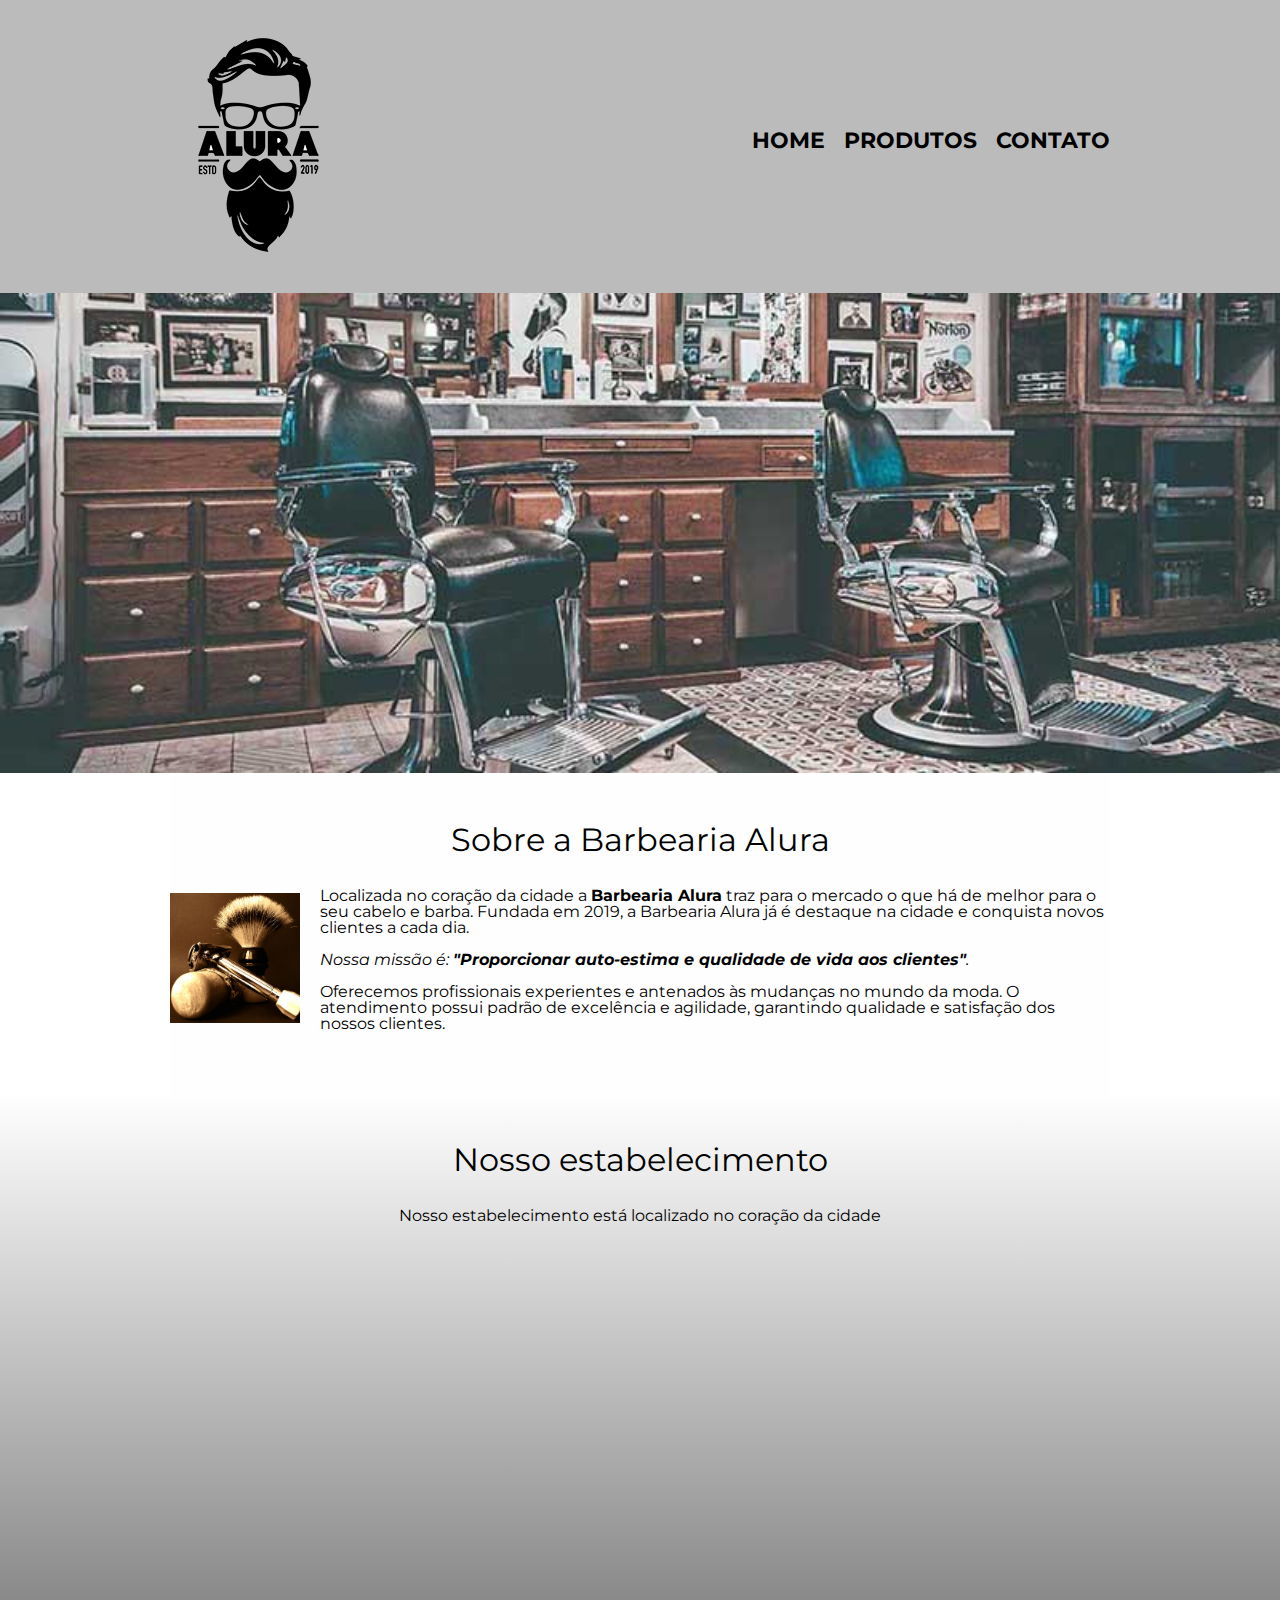
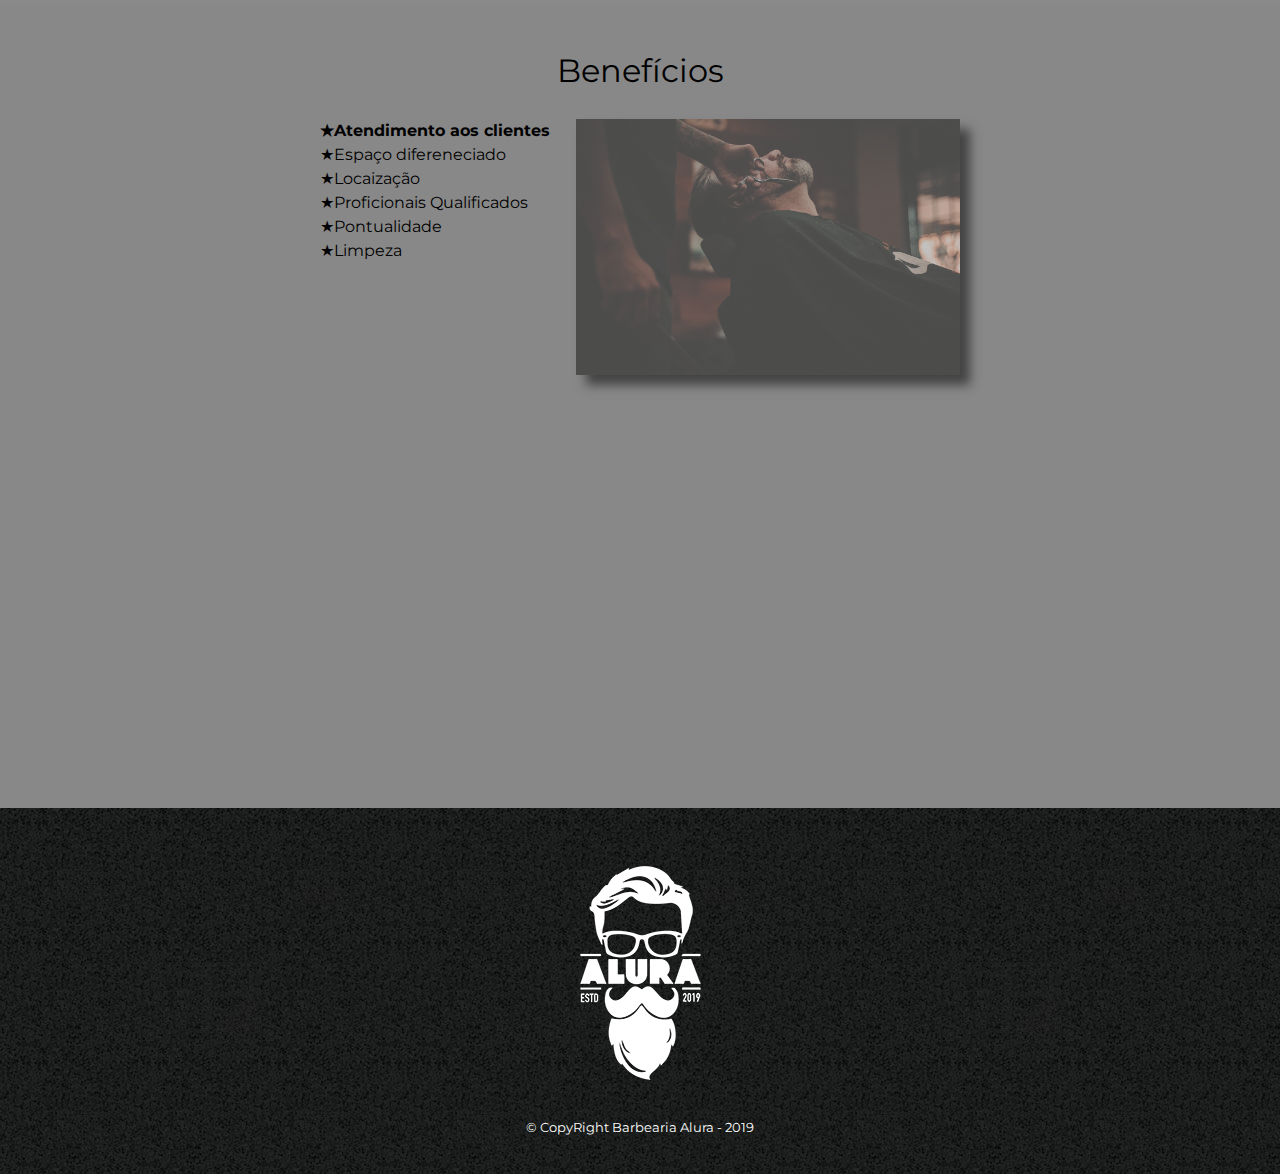
<file: BarbeariaAlura/index.html>
<!DOCTYPE html>
<html lang="pt-br">
    <head>
        <meta charset="UTF-8">
        <meta name="viewport" content="width=device-width">
        <title>Barbearia Alura</title>
        <link rel="stylesheet" href="./css/reset.css">
        <link rel="stylesheet" href="style.css">
        <link href="https://fonts.googleapis.com/css2?family=Montserrat&display=swap" rel="stylesheet">
    </head>
    <body>
        <header>
            <div class="caixa">
                <h1><img src="./img/logo.png"></h1>

                <nav>
                    <ul class="navegacao">
                        <li><a href="index.html">Home</a></li>
                        <li><a href="produtos.html">Produtos</a></li>
                        <li><a href="contato.html">Contato</a></li>
                    </ul>
                </nav>
            </div>
        </header>

        <img class="banner"; src="./img/banner.jpg">
        <main>
            <section class="principal">
                <h2 class="titulo-principal">Sobre a Barbearia Alura</h2>

                <img class="utensilios" src="./img/utensilios.jpg" alt="Utensilios de um barbeiro.">

                <p>Localizada no coração da cidade a <strong>Barbearia Alura</strong> traz para o mercado o que há de melhor para o seu cabelo e barba. Fundada em 2019, a Barbearia Alura já é destaque na cidade e conquista novos clientes a cada dia.</p>

                <p id="missao"><em>Nossa missão é: <strong>"Proporcionar auto-estima e qualidade de vida aos clientes"</strong>.</em></p>

                <p>Oferecemos profissionais experientes e antenados às mudanças no mundo da moda. O atendimento possui padrão de excelência e agilidade, garantindo qualidade e satisfação dos nossos clientes.</p>
            </section>

            <section class="mapa">
                <h3 class="titulo-principal">Nosso estabelecimento</h3>

                <p>Nosso estabelecimento está localizado no coração da cidade</p>

                <div class="mapa-conteudo">
                    <iframe src="https://www.google.com/maps/embed?pb=!1m18!1m12!1m3!1d3656.4485981308985!2d-46.634653385542414!3d-23.588239368469353!2m3!1f0!2f0!3f0!3m2!1i1024!2i768!4f13.1!3m3!1m2!1s0x94ce5a2b2ed7f3a1%3A0xab35da2f5ca62674!2sCaelum%20-%20Escola%20de%20Tecnologia!5e0!3m2!1spt-BR!2sbr!4v1625319654273!5m2!1spt-BR!2sbr" width="100%" height="300" style="border:0;" allowfullscreen="" loading="lazy"></iframe>
                </div>
            </section>

            <section class="beneficios">
                <h3 class="titulo-principal">Benefícios</h3>

                <div class="conteudo-beneficios">
                    <ul class="lista-beneficios">
                        <li class="itens">Atendimento aos clientes</li>
                        <li class="itens">Espaço difereneciado</li>
                        <li class="itens">Locaização </li>
                        <li class="itens">Proficionais Qualificados</li>
                        <li class="itens">Pontualidade</li>
                        <li class="itens">Limpeza</li>
                    </ul><img src="./img/beneficios.jpg" class="imagem-beneficios">
                </div>

                <div class="video">
                    <iframe width="100%" height="315" src="https://www.youtube.com/embed/wcVVXUV0YUY" frameborder="0" allow="accelerometer; autoplay; encrypted-media; gyroscope; picture-in-picture" allowfullscreen></iframe>
                </div>
            </section>
        </main>

        <footer>
            <img src="./img/logo-branco.png">
            <p class="copyright">&copy; CopyRight Barbearia Alura - 2019</p>
        </footer>
    </body>
</html>
</file>
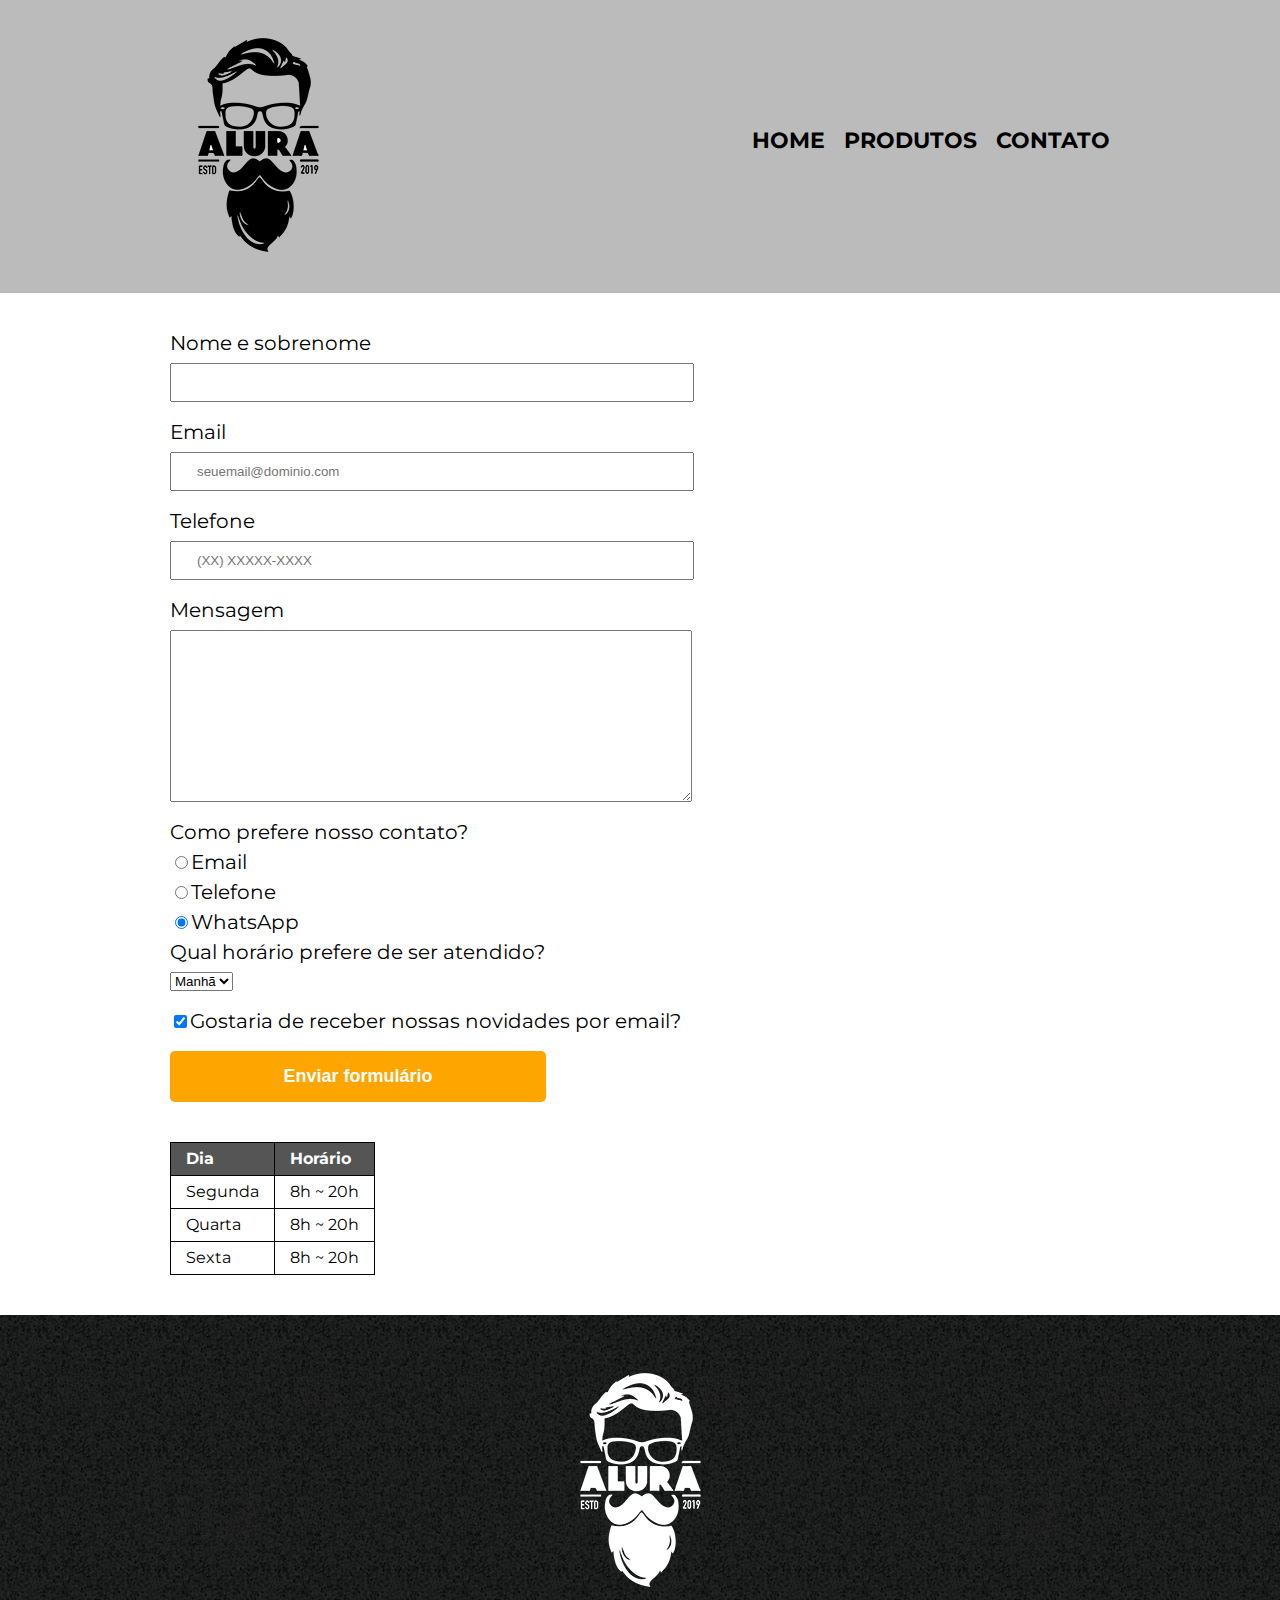
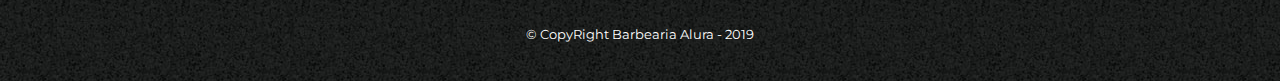
<file: BarbeariaAlura/contato.html>
<!DOCTYPE html>
<html lang="pt-br">
    <head>
        <meta charset="UTF-8">
        <meta name="viewport" content="width=device-width">
        <title>Contato - Barbearia Alura</title>
        <link rel="stylesheet" href="./css/reset.css">
        <link rel="stylesheet" href="style.css">
        <link href="https://fonts.googleapis.com/css2?family=Montserrat&display=swap" rel="stylesheet">
    </head>
    <body>
        <header>
            <div class="caixa">
                <h1><img src="./img/logo.png" alt="Logo da barbearia Alura"></h1>

                <nav>
                    <ul class="navegacao">
                        <li><a href="index.html">Home</a></li>
                        <li><a href="produtos.html">Produtos</a></li>
                        <li><a href="contato.html">Contato</a></li>
                    </ul>
                </nav>
            </div>
        </header>

        <main class="corpo">
            <form>
                <label for="nomesobrenome">Nome e sobrenome</label>
                <input type="text" id="nomesobrenome" class="input-padrao" required>

                <label for="email">Email</label>
                <input type="email" id="email" class="input-padrao" required placeholder="seuemail@dominio.com">

                <label for="telefone">Telefone</label>
                <input type="tel" id="telefone" class="input-padrao" required placeholder="(XX) XXXXX-XXXX">

                <label for="mensagem">Mensagem</label>
                <textarea cols="70" rows="10" id="mensagem" class="input-padrao" required></textarea>

                <fieldset>
                    <legend>Como prefere nosso contato?</legend>
                    <label for="radio-email"><input type="radio" name="contato" value="email" id="radio-email">Email</label>

                    <label for="radio-telefone"><input type="radio" name="contato" value="telefone" id="radio-telefone">Telefone</label>

                    <label for="radio-whatsApp"><input type="radio" name="contato" value="whatsApp" id="radio-whatsApp" checked>WhatsApp</label>
                    
                </fieldset>

                <fieldset>
                    <legend>Qual horário prefere de ser atendido?</legend>
                    <select>
                        <option>Manhã</option>
                        <option>Tarde</option>
                        <option>Noite</option>
                    </select>
                </fieldset>

                <label class="checkbox"><input type="checkbox" checked>Gostaria de receber nossas novidades por email?</label>

                <input type="submit" value="Enviar formulário" class="enviar">
            </form>

            <table>
                <thead>
                    <tr>
                        <td>Dia</td>
                        <td>Horário</td>
                    </tr>
                </thead>
                <tbody>
                    <tr>
                        <td>Segunda</td>
                        <td>8h ~ 20h</td>
                    </tr>
                    <tr>
                        <td>Quarta</td>
                        <td>8h ~ 20h</td>
                    </tr>
                    <tr>
                        <td>Sexta</td>
                        <td>8h ~ 20h</td>
                    </tr>
                </tbody>                   
            </table>
        </main>

        <footer>
            <img src="./img/logo-branco.png" alt="Logo da barbearia Alura">
            <p class="copyright">&copy; CopyRight Barbearia Alura - 2019</p>
        </footer>
    </body>
</html>
</file>
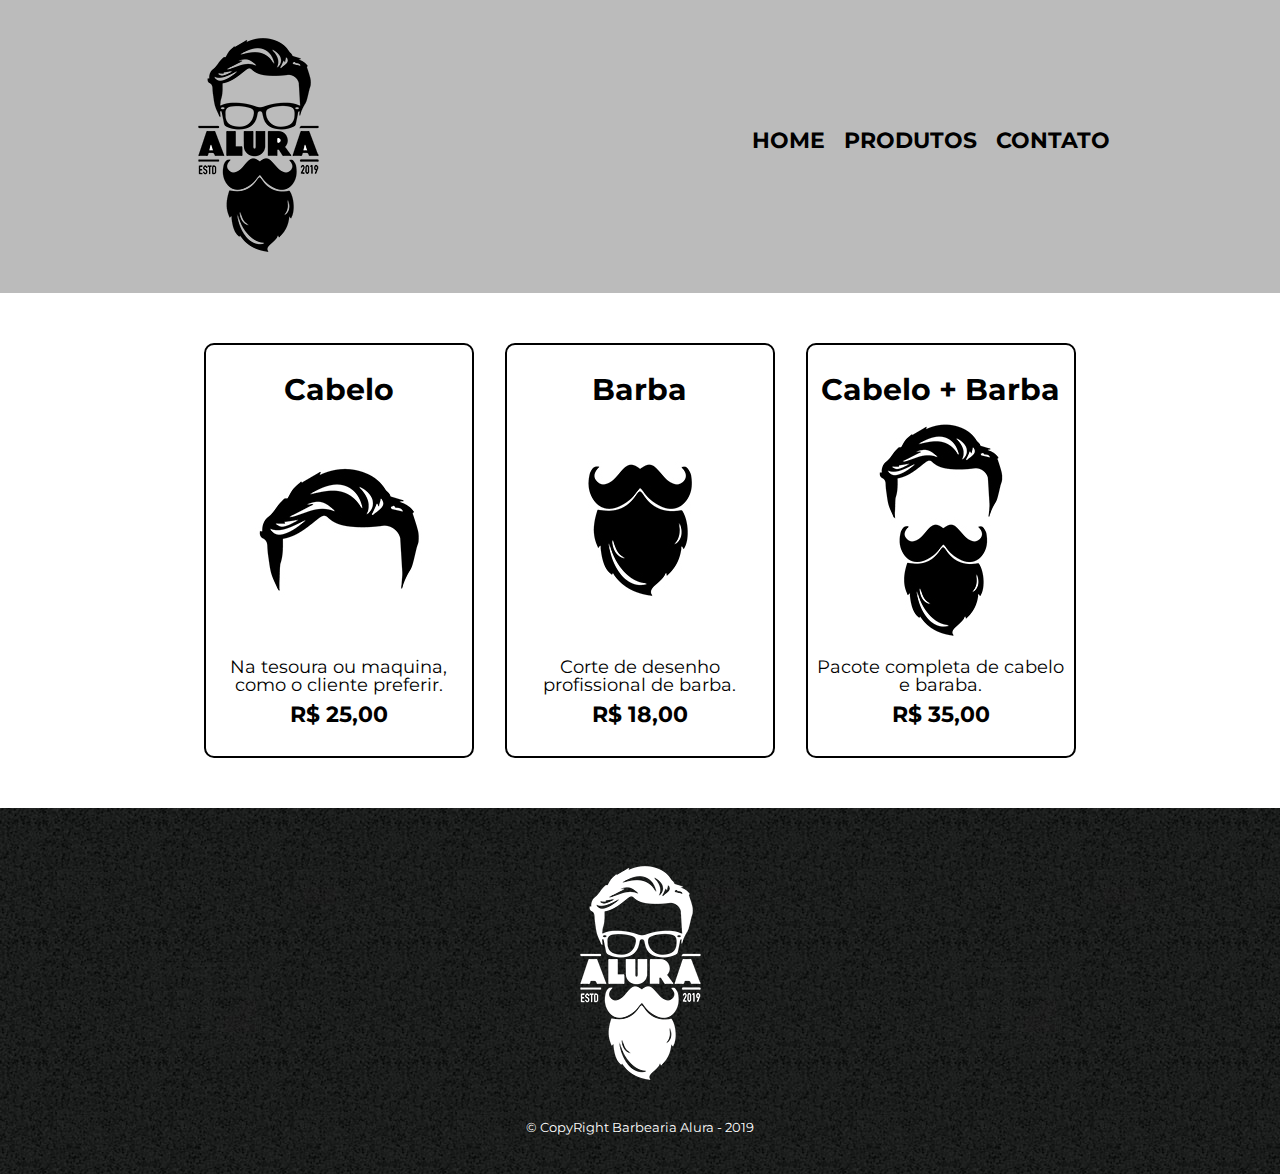
<file: BarbeariaAlura/produtos.html>
<!DOCTYPE html>
<html lang="pt-br">
    <head>
        <meta charset="UTF-8">
        <meta name="viewport" content="width=device-width">
        <title>Produtos - Barbearia Alura</title>
        <link rel="stylesheet" href="./css/reset.css">
        <link rel="stylesheet" href="style.css">
        <link href="https://fonts.googleapis.com/css2?family=Montserrat&display=swap" rel="stylesheet">
    </head>
    <body>
        <header>
            <div class="caixa">
                <h1><img src="./img/logo.png"></h1>

                <nav>
                    <ul class="navegacao">
                        <li><a href="index.html">Home</a></li>
                        <li><a href="produtos.html">Produtos</a></li>
                        <li><a href="contato.html">Contato</a></li>
                    </ul>
                </nav>
            </div>
        </header>

        <main>
            <ul class="produtos">
                <li>
                    <h2>Cabelo</h2>
                    <img src="./img/cabelo.jpg">
                    <p class="produto-descricao">Na tesoura ou maquina, como o cliente preferir.</p>
                    <p class="produto-preco">R$ 25,00</p>
                </li>
                <li>
                    <h2>Barba</h2>
                    <img src="./img/barba.jpg">
                    <p class="produto-descricao">Corte de desenho profissional de barba.</p>
                    <p class="produto-preco">R$ 18,00</p>
                </li> 
                <li>
                    <h2>Cabelo + Barba</h2>
                    <img src="./img/cabelo+barba.jpg">
                    <p class="produto-descricao">Pacote completa de cabelo e baraba.</p>
                    <p class="produto-preco">R$ 35,00</p>
                </li>
            </ul>
        </main>

        <footer>
            <img src="./img/logo-branco.png">
            <p class="copyright">&copy; CopyRight Barbearia Alura - 2019</p>
        </footer>
    </body>
</html>
</file>
<file: BarbeariaAlura/style.css>
body{
    font-family: 'Montserrat', sans-serif;
}
header{
    background: #bbbbbb;
    padding: 20px 0;
}
.corpo{
    width: 940px;
    margin: 0 auto;
}
.caixa{
    position: relative;
    width: 940px;
    margin: 0 auto;
}
nav{
    position: absolute;
    top: 110px;
    right: 0;
}
nav li{
    display: inline;
    margin: 0 0 0 15px;
}
nav a{
    text-transform: uppercase;
    color: #000000;
    font-weight: bold;
    font-size: 22px;
    text-decoration: none;
}
nav a:hover{
    color: #deeb29;
    text-decoration: underline;
}
.produtos{
    position: relative;
    width: 900px;
    margin: 0 auto;
    padding: 50px 0;
}
.produtos li{
    display: inline-block;
    text-align: center; 
    align-items: center;
    width: 30%;
    vertical-align: top;
    margin: 0 1.5%;
    padding: 30px 05px;
    box-sizing: border-box;
    border: 2px solid #000000;
    border-radius: 10px;
}
.produtos li:hover{
    border-color: #deeb29;
    font-size: 40px;
}
.produtos li:active{
    border-color: #088c19;
}
.produtos li:hover h2{
    font-size: 34px;
}
.produtos h2{
    font-size: 30px;
    font-weight: bold;
}
.produto-descricao{
    font-size: 18px;
}
.produto-preco{
    font-size: 22px;
    font-weight: bold;
    margin-top: 10px;
}
footer{
    text-align: center;
    background: url(./img/bg.jpg);
    padding: 40px 0;
}
.copyright{
    color: white;
    font-size: 13px;
    margin-top: 20px;
}
form{
    margin: 40px 0;
}
form label, form legend{
    display: block;
    font-size: 20px;
    margin-bottom: 10px;
}
.input-padrao{
    display: block;
    margin-bottom: 20px;
    padding: 10px 25px;
    width: 50%;
} .checkbox{
    margin: 20px 0;
}
.enviar{
    width: 40%;
    padding: 15px 0;
    background: orange;
    color: white;
    font-weight: bold;
    font-size: 18px;
    border: none;
    border-radius: 5px;
    transition: 1s all;
    cursor: pointer;
}
.enviar:hover{
    background-color: darkorange;
    transform: scale(1.2);
}
table{
    margin: 20px 0 40px;
} thead{
    background: #555555;
    color: white;
    font-weight: bold;
}
td ,th{
    border: 1px solid #000000;
    padding: 8px 15px;
}
/*css da página inicial*/
.banner{
    width: 100%;
}
.titulo-principal{
    text-align: center;
    font-size: 2em;
    margin: 0 0 1em;
    clear: left;
}
.principal{
    padding: 3em 0;
    background: #fefefe;
    width: 940px;
    margin: 0 auto;
}
.principal p {
    margin: 0 0 1em;
}
.principal strong{
    font-weight: bold;
}
.principal em{
    font-style: italic;
}
.utensilios{
    width: 130px;
    float: left;
    padding-top: 5px;
    margin: 0 20px 20px 0;
}
.mapa{
    padding: 3em 0;
    background: linear-gradient(#fefefe,#888888)
}
.mapa p{
    margin: 0 0 2em;
    text-align: center;
}
.mapa-conteudo{
    width: 940px;
    margin: 0 auto;
}
.beneficios{
    padding: 3em 0;
    background: #888888;
}
.conteudo-beneficios{
    width: 640px;
    margin: 0 auto;
}
.lista-beneficios{
    width: 40%;
    display: inline-block;
    vertical-align: top;
}
.itens{
    line-height: 1.5;
}
.itens::before{
    content: "★";
}
.itens:first-child{
    font-weight: bold;
}
.imagem-beneficios{
    width: 60%;
    opacity: 0.5;
    transition: 400ms;
    box-shadow: 10px 10px 10px black;
}
.imagem-beneficios:hover{
    opacity: 1;
}
.video{
    width: 560px;
    margin: 2em auto;
}
/*CSS responsível para cecular*/
@media screen and (max-width: 480px){
    .caixa, .principal, .conteudo-beneficios, .mapa-conteudo, .video{
        width: auto;
    }
    h1{
        text-align: center;
    }
    nav{
        position: static;
    }
    .lista-beneficios, .imagem-beneficios{
        width: 100%;
    }
    .produtos{
        width: 100%;
    }
    .produtos li{
        width: 90%;
        margin: 3px 0px 0px 20px;
    }
    .corpo{
        width: 100%;
        margin-left: 5px;
    }
}
</file>
